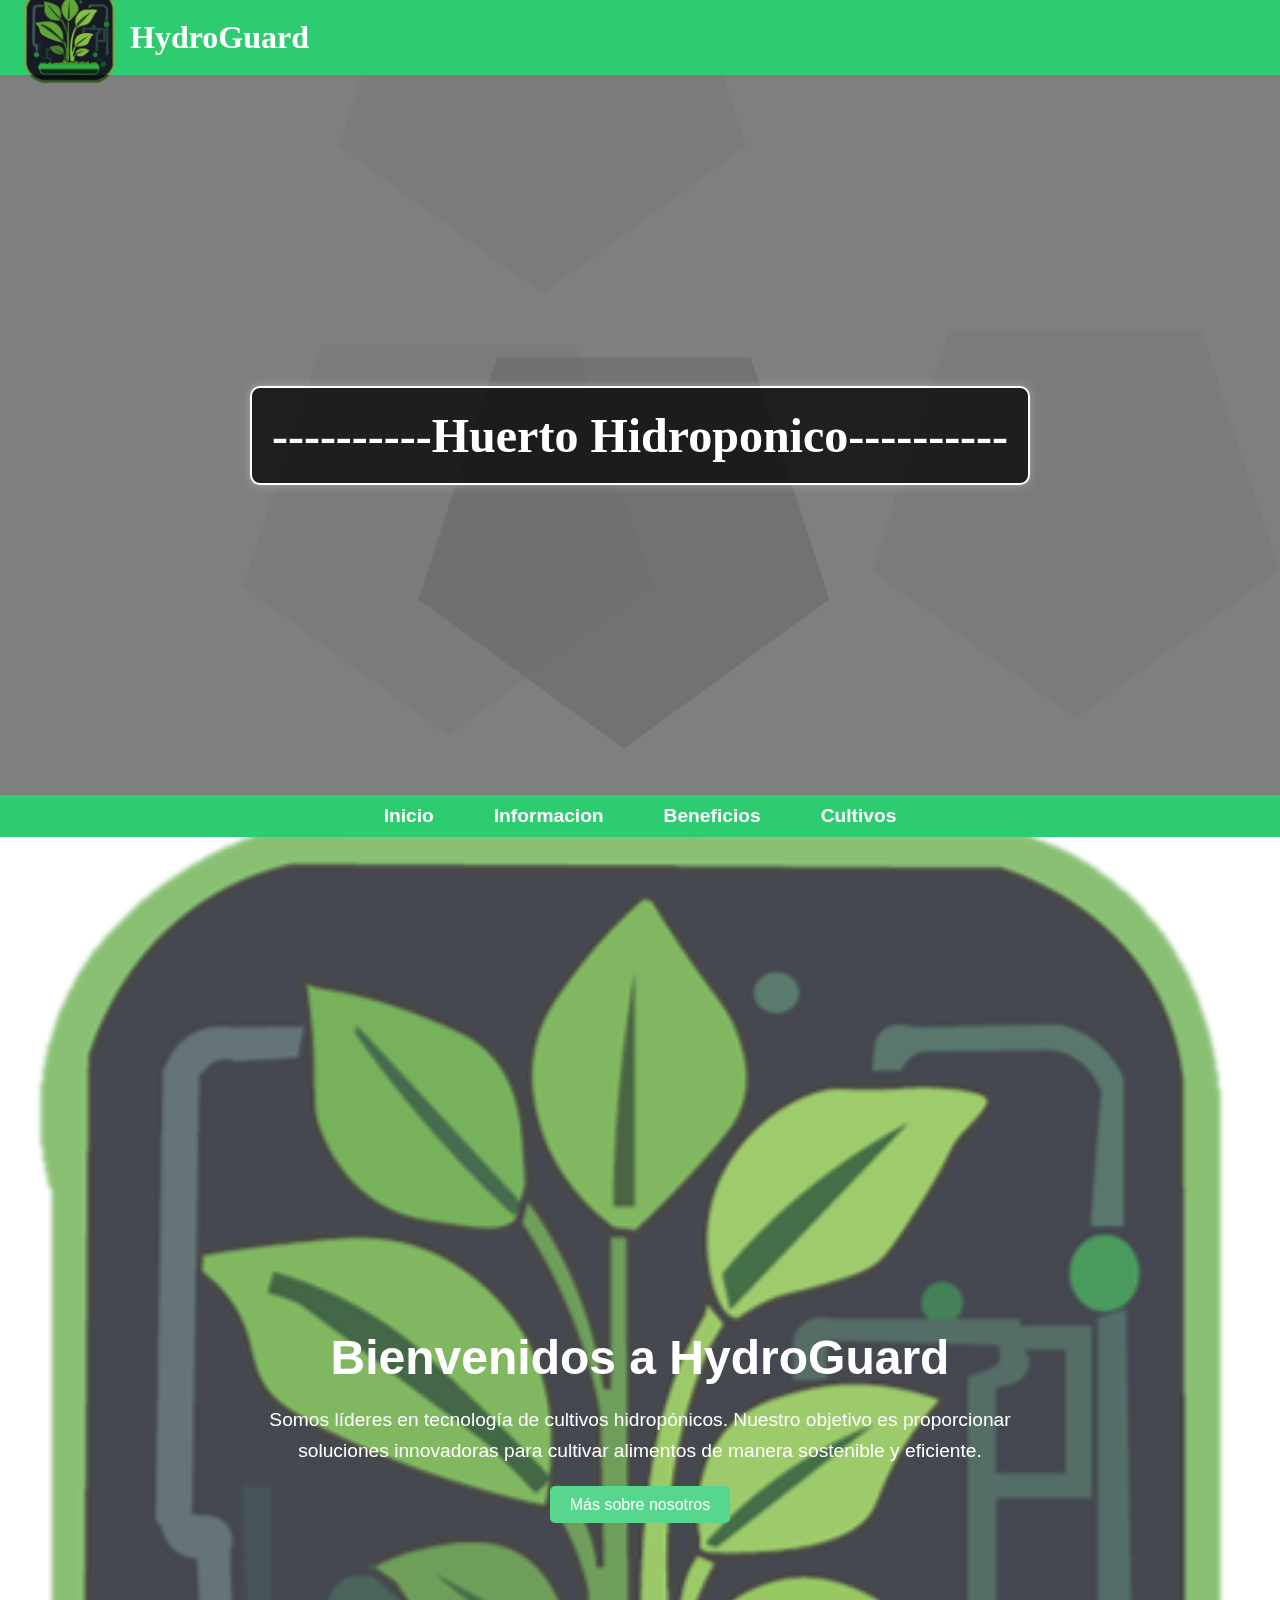
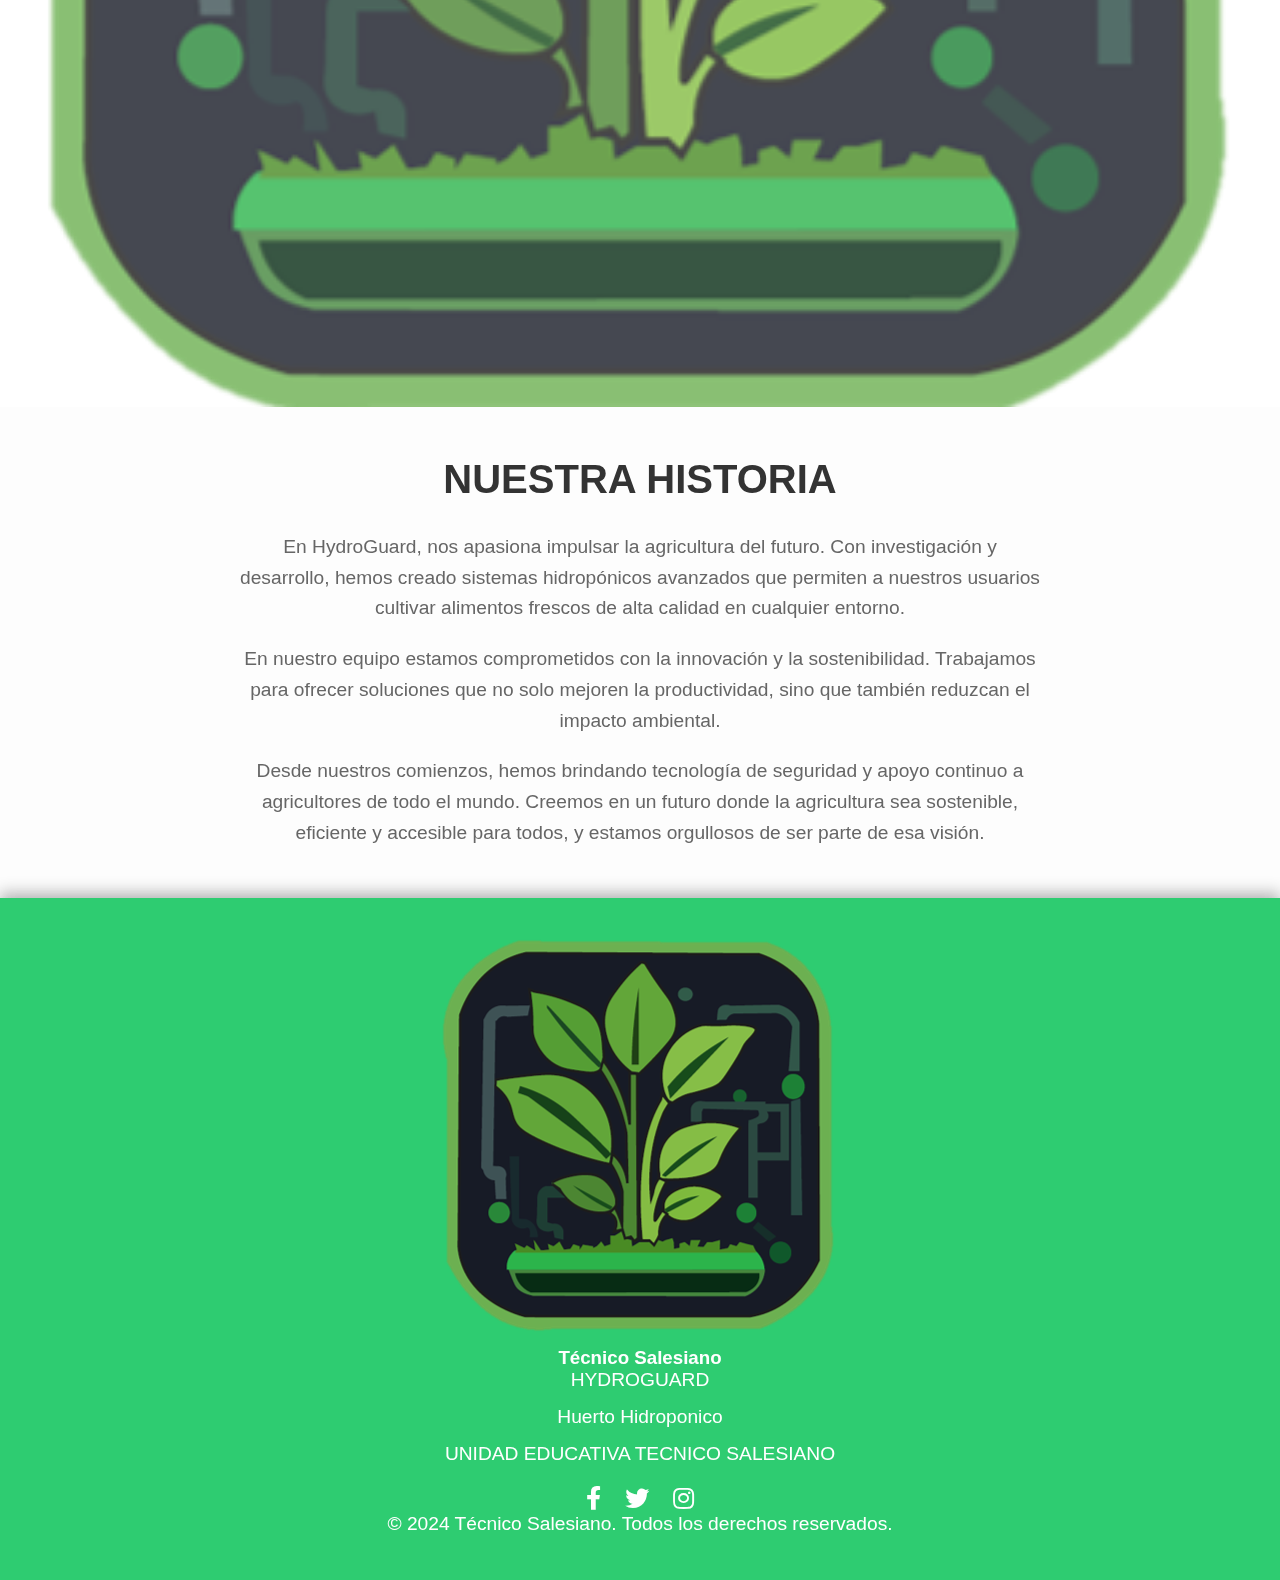
<file: index.html>
<!DOCTYPE html>
<html lang="es">
<head>
    <meta charset="UTF-8">
    <meta name="viewport" content="width=device-width, initial-scale=1.0">
    <title>HydroGuard</title>
    <link rel="stylesheet" href="CSS/styleinicio.css">
    <link rel="stylesheet" href="https://cdnjs.cloudflare.com/ajax/libs/font-awesome/5.15.4/css/all.min.css">
</head>
<body>
    <div id="particles-js"></div>
    <header>
        <div class="logo">
            <img height="50%" src="imagenes/LogoHydroGuard.png" alt="Logo">
        </div>
        <h1 style = "font-family:serif;">HydroGuard</h1>
        
    </header>
    <div class="main">
        <div class="main-card" style="background-image: linear-gradient(rgba(0,0,0,0.5), rgba(0,0,0,0.5)), url('https://th.bing.com/th/id/R.4065d89a3ba0eabbcbb1568ad0549466?rik=tFjXG8AiacOo3w&pid=ImgRaw&r=0')">
            <h1 style = "font-family:copperplate;">----------Huerto Hidroponico----------</h1>
        </div>
    </div>
    <nav>
        <ul>
            <li><a href="index.html">Inicio</a></li>
            <li><a href="informacion.html">Informacion</a></li>
            <li><a href="Beneficios.html">Beneficios</a></li>
            <li><a href="productos.html">Cultivos</a></li>
        </ul>
    </nav>
    <main>

        <section id="home">
            <div class="home-content">
                <h2>Bienvenidos a HydroGuard</h2>
                <p>Somos líderes en tecnología de cultivos hidropónicos. Nuestro objetivo es proporcionar soluciones innovadoras para cultivar alimentos de manera sostenible y eficiente.</p>
                <a href="#about" class="btn">Más sobre nosotros</a>
            </div>
        </section>
        
        <section id="about">
            <div class="about-content">
                <h2>Nuestra Historia</h2>
                <p>En HydroGuard, nos apasiona impulsar la agricultura del futuro. Con investigación y desarrollo, hemos creado sistemas hidropónicos avanzados que permiten a nuestros usuarios cultivar alimentos frescos de alta calidad en cualquier entorno.</p>
                <p>En nuestro equipo estamos comprometidos con la innovación y la sostenibilidad. Trabajamos para ofrecer soluciones que no solo mejoren la productividad, sino que también reduzcan el impacto ambiental.</p>
                <p>Desde nuestros comienzos, hemos brindando tecnología de seguridad y apoyo continuo a agricultores de todo el mundo. Creemos en un futuro donde la agricultura sea sostenible, eficiente y accesible para todos, y estamos orgullosos de ser parte de esa visión.</p>
            </div>
        </section>
    </main>
        <footer>
            <div class="footer-content">
                <div class="footer-logo">
                    <img src="imagenes/LogoHydroGuard.png" alt="Logo">
                </div>
                <div class="footer-info">
                    <h3>Técnico Salesiano</h3>
                    <p>HYDROGUARD</p>
                    <p>Huerto Hidroponico</p>
                    <p>UNIDAD EDUCATIVA TECNICO SALESIANO</p>
                </div>
                <div class="footer-social-icons">
                    <a href="#"><i class="fab fa-facebook-f"></i></a>
                    <a href="#"><i class="fab fa-twitter"></i></a>
                    <a href="#"><i class="fab fa-instagram"></i></a>
                    <!-- Agrega más íconos de redes sociales según sea necesario -->
                </div>
            </div>
            <div class="footer-bottom">
                <p>&copy; 2024 Técnico Salesiano. Todos los derechos reservados.</p>
            </div>
        </footer>
        
    <script src="js/particles.min.js"></script>
    <script src="js/app1.js"></script>
</body>
</html>
</file>
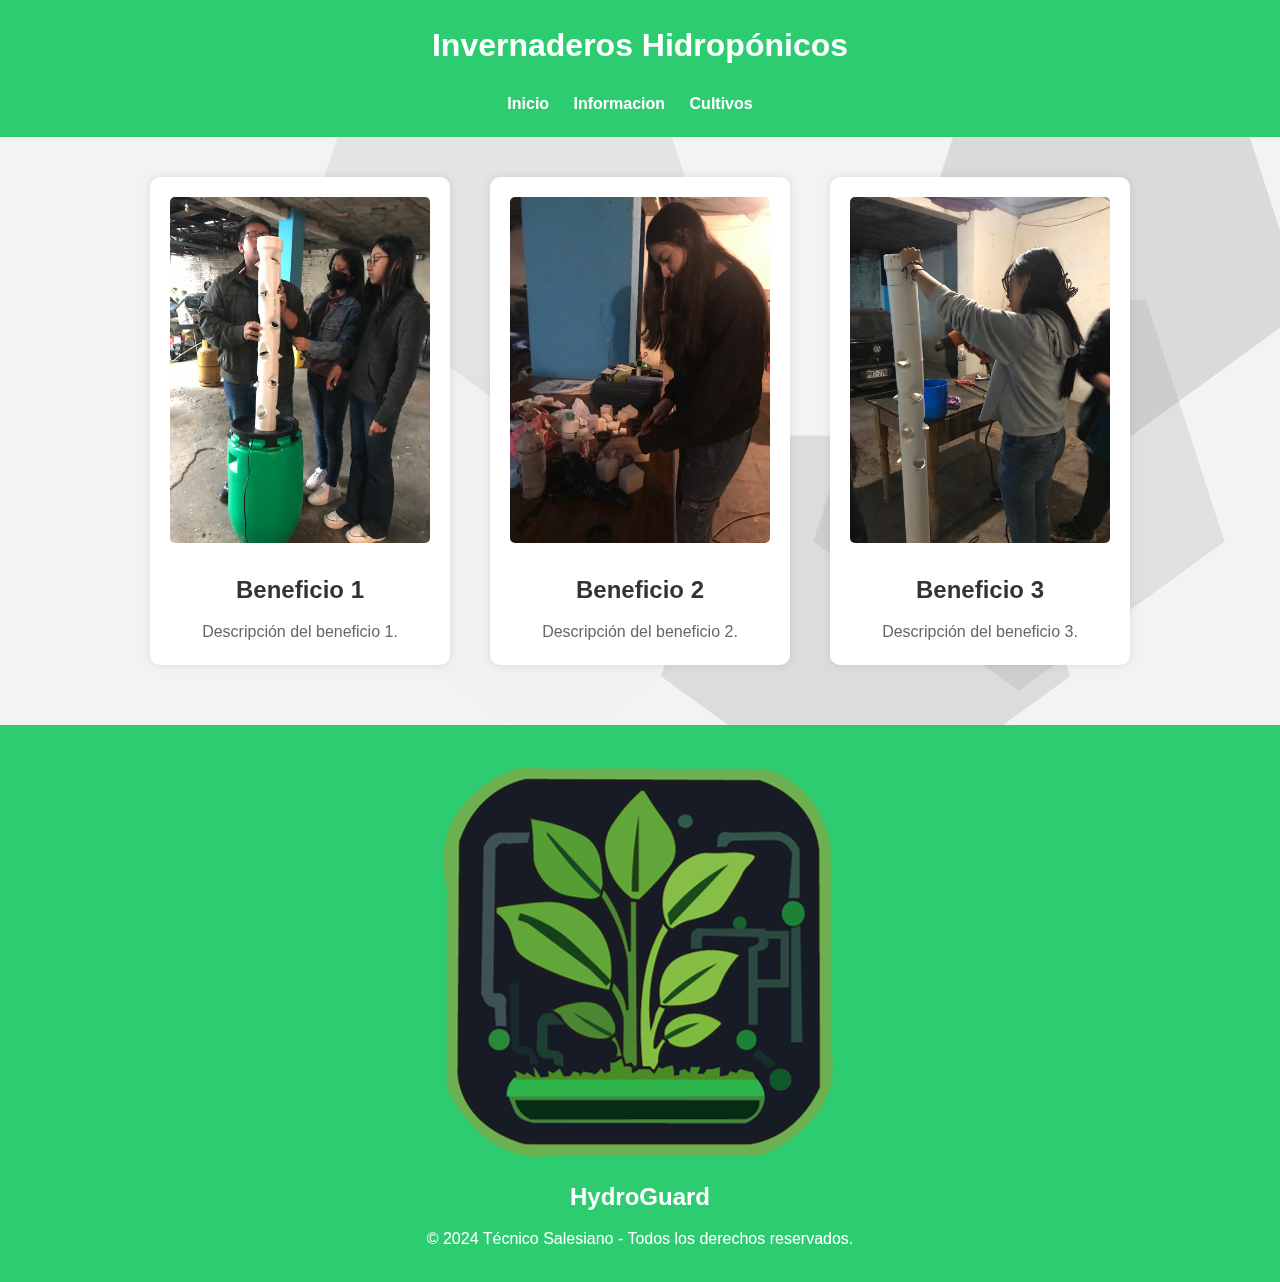
<file: Beneficios.html>
<!DOCTYPE html>
<html lang="es">

<head>
    <meta charset="UTF-8">
    <meta name="viewport" content="width=device-width, initial-scale=1.0">
    <title>Hidroponia - Beneficios</title>
    <link rel="stylesheet" type="text/css" href="CSS/beneficios.css">
</head>

<body>
    <div id="particles-js"></div>
    <header>
        <h1>Invernaderos Hidropónicos</h1>
        <nav>
            <ul>
                <li><a href="inicio.html">Inicio</a></li>
                <li><a href="informacion.html">Informacion</a></li>
                <li><a href="productos.html">Cultivos</a></li>
            </ul>
        </nav>
    </header>

    <section class="benefits-container">
        <div class="benefit-card">
            <img src="imagenes/imagen5.jpg" alt="Beneficio 1">
            <h2>Beneficio 1</h2>
            <p>Descripción del beneficio 1.</p>
        </div>
        <div class="benefit-card">
            <img src="imagenes/imagen2.jpg" alt="Beneficio 2">
            <h2>Beneficio 2</h2>
            <p>Descripción del beneficio 2.</p>
        </div>
        <div class="benefit-card">
            <img src="imagenes/imagen4.jpg" alt="Beneficio 3">
            <h2>Beneficio 3</h2>
            <p>Descripción del beneficio 3.</p>
        </div>
    </section>
    <footer>
        <div class="footer-content">
            <div class="footer-logo">
                <img src="imagenes/LogoHydroGuard.png" alt="Logo">
            </div>
            <div class="footer-info">
                <h3>HydroGuard</h3>
            </div>
        </div>
        <div class="footer-bottom">
            <p>&copy; 2024 Técnico Salesiano - Todos los derechos reservados.</p>
        </div>
    </footer>
    <script src="js/particles.min.js"></script>
    <script src="js/app1.js"></script>
</body>

</html>
</file>
<file: CSS/styleinicio.css>
* {
    box-sizing: border-box;
    margin: 0;
    padding: 0;
}

body {
    font-family: Arial, sans-serif;
}

header {
    height: 75px;
    display: flex;
    align-items: center;
    background-color: #2ecc71;
    color: #ffffff;
    padding: 20px;
}

.logo img {
    width: 100px;
    height: 100px;
    margin-right: 10px;
}

nav {
    background-color: #2ecc71;
    text-align: center;
    padding: 10px 0;
}

nav ul {
    list-style-type: none;
    display: flex;
    justify-content: center;
    align-items: center;
}

nav ul li {
    margin: 0 15px;
}

nav ul li a {
    text-decoration: none;
    color: #ffffff;
    font-size: 1.2rem;
    font-weight: bold;
    padding: 10px 15px;
    border-radius: 5px;
    position: relative;
    overflow: hidden;
    transition: color 0.3s, box-shadow 0.3s;
}

nav ul li a:before {
    content: "";
    position: absolute;
    width: 100%;
    height: 100%;
    top: 0;
    left: -100%;
    background-color: rgba(255, 255, 255, 0.3);
    z-index: -1;
    border-radius: 5px;
    transition: left 0.3s, opacity 0.3s;
}

nav ul li a:hover:before {
    left: 100%;
    opacity: 1;
}

nav ul li a:hover {
    color: #fff;
    box-shadow: 0 0 10px rgba(0, 0, 0, 0.3);
}


.main-card h1 {
    font-family: 'Copperplate', sans-serif;
    font-size: 3em;
    text-align: center;
    color: #fff;
    margin-top: 50px;
    padding: 20px;
    border: 2px solid #fff;
    border-radius: 10px;
    box-shadow: 0 0 10px rgba(255, 255, 255, 0.3);
    background-image: linear-gradient(rgba(0,0,0,0.5), rgba(0,0,0,0.5)), url('https://th.bing.com/th/id/R.4065d89a3ba0eabbcbb1568ad0549466?rik=tFjXG8AiacOo3w&pid=ImgRaw&r=0');
    background-size: cover;
    background-position: center;
    transition: transform 0.3s, box-shadow 0.3s;
}

.main-card h1:hover {
    transform: scale(1.05);
    box-shadow: 0 0 20px rgba(255, 255, 255, 0.5);
}

.info {
    flex-basis: 60%;
}

.flip-cards {
    display: flex;
    justify-content: center;
    margin-top: 50px;
}

.flip-card {
    width: 320px; 
    height: 400px; 
    margin: 0 10px; 
    perspective: 1000px;
    border-radius: 20px; 
    box-shadow: 0 10px 20px rgba(0, 0, 0, 0.2); 
    overflow: hidden; 
}

.flip-card-inner {
    width: 100%;
    height: 100%;
    text-align: center;
    transition: transform 0.6s;
    transform-style: preserve-3d;
}

.flip-card:hover .flip-card-inner {
    transform: rotateY(180deg);
}

.flip-card-front, .flip-card-back {
    width: 100%;
    height: 100%;
    position: absolute;
    backface-visibility: hidden;
    display: flex;
    justify-content: center;
    align-items: center;
    border-radius: 20px; 
    border: 2px solid #2ecc71; 
    background-image: linear-gradient(135deg, #2ecc71, #27ae60); 
    color: #ffffff;
}

.flip-card-front {
    transform: rotateY(0deg);
    z-index: 2; 
}

.flip-card-back {
    transform: rotateY(180deg);
    z-index: 1; 
    padding: 20px; 
    box-sizing: border-box; 
}

.flip-card img {
    height: 100%; 
}

footer {
    background-color: #2ecc71;
    color: #ffffff;
    text-align: center;
    padding: 30px; 
    left: 0;
    bottom: 0;
    width: 100%; 
    box-shadow: 0 -5px 15px rgba(0, 0, 0, 0.3); 
    z-index: 999; /* Asegura que el pie de página esté por encima de otros elementos */
}

footer p {
    font-size: 1.2rem;
    margin-bottom: 15px; 
}

footer a {
    color: #ffffff;
    text-decoration: none;
    transition: color 0.3s;
}

footer a:hover {
    color: #27ae60; 
}

.footer-social-icons {
    margin-top: 20px; 
}

.footer-social-icons a {
    display: inline-block;
    margin: 0 10px;
    font-size: 1.5rem;
}

.footer-social-icons a i {
    transition: color 0.3s;
}

.footer-social-icons a i:hover {
    color: #27ae60; 
}

.main-card {
    position: relative;
    height: 80vh;
    background-size: cover;
    background-position: center;
    display: flex;
    justify-content: center;
    align-items: center;
    text-align: center;
    color: #fff;
}

.main-card h1 {
    margin: 0;
    background-color: rgba(0, 0, 0, 0.5);
    padding: 20px;
}

#particles-js {
    height: 100%;
    width: 100%;
    position: fixed;
    z-index: -1;
}

#home {
    background-image: url(../imagenes/LogoHydroGuard.png);
    background-size: 100%;
    opacity: 80%;
    background-position: center;
    height: 130vh;
    display: flex;
    justify-content: center;
    align-items: center;
    text-align: center;
    color: #fff;
    padding: 0 20px; 
}

#home .home-content {
    max-width: 800px;
}

#home h2 {
    font-size: 3rem;
    margin-bottom: 20px;
    font-weight: bold; 
}

#home p {
    font-size: 1.2rem;
    margin-bottom: 30px;
    line-height: 1.6; 
}

#home .btn {
    background-color: #2ecc71;
    color: #fff;
    padding: 10px 20px;
    text-decoration: none;
    border-radius: 5px;
    font-size: 1rem;
    transition: background-color 0.3s;
}

#home .btn:hover {
    background-color: #27ae60;
}

#about {
    background-color: #f9f9f949;
    padding: 50px 0;
    text-align: center;
}

#about .about-content {
    max-width: 800px;
    margin: 0 auto;
}

#about h2 {
    font-size: 2.5rem;
    margin-bottom: 30px;
    color: #333; 
    text-transform: uppercase; 
}

#about p {
    font-size: 1.2rem;
    line-height: 1.6;
    margin-bottom: 20px;
    color: #666; 
}

#about p:last-child {
    margin-bottom: 0; 
}
</file>
<file: CSS/beneficios.css>
/* Reset */
* {
    box-sizing: border-box;
    margin: 0;
    padding: 0;
}

/* Typography */
body {
    font-family: Arial, sans-serif;
    line-height: 1.6;
    background-color: #f3f3f3;
}

/* Header */
header {
    background-color: #2ecc71;
    color: #ffffff;
    padding: 20px;
    text-align: center;
}

/* Navigation */
nav {
    margin-top: 20px;
    text-align: center;
}

nav ul {
    list-style-type: none;
}

nav ul li {
    display: inline;
    margin-right: 20px;
}

nav ul li a {
    color: #ffffff;
    text-decoration: none;
    font-weight: bold;
    transition: color 0.3s;
}

nav ul li a:hover {
    color: #27ae60;
}

/* Main Section */
.benefits-container {
    display: flex;
    flex-wrap: wrap;
    justify-content: center;
    align-items: center;
    margin-top: 20px;
}

.benefit-card {
    width: 300px;
    margin: 20px;
    padding: 20px;
    background-color: #ffffff;
    border-radius: 10px;
    box-shadow: 0 0 10px rgba(0, 0, 0, 0.1);
    text-align: center;
    transition: transform 0.3s ease-in-out;
}

.benefit-card:hover {
    transform: translateY(-5px);
}

.benefit-card img {
    width: 100%;
    height: auto;
    border-radius: 5px;
    margin-bottom: 20px;
}

.benefit-card h2 {
    font-size: 1.5rem;
    margin-bottom: 10px;
    color: #333333;
}

.benefit-card p {
    font-size: 1rem;
    color: #666666;
}

/* Footer */
footer {
    background-color: #2ecc71;
    color: #ffffff;
    text-align: center;
    padding: 30px;
    margin-top: 40px;
}

footer h3 {
    font-size: 1.5rem;
    margin-bottom: 10px;
}

/* Background Animation */
#particles-js {
    height: 100%;
    width: 100%;
    position: fixed;
    z-index: -1;
}
</file>
